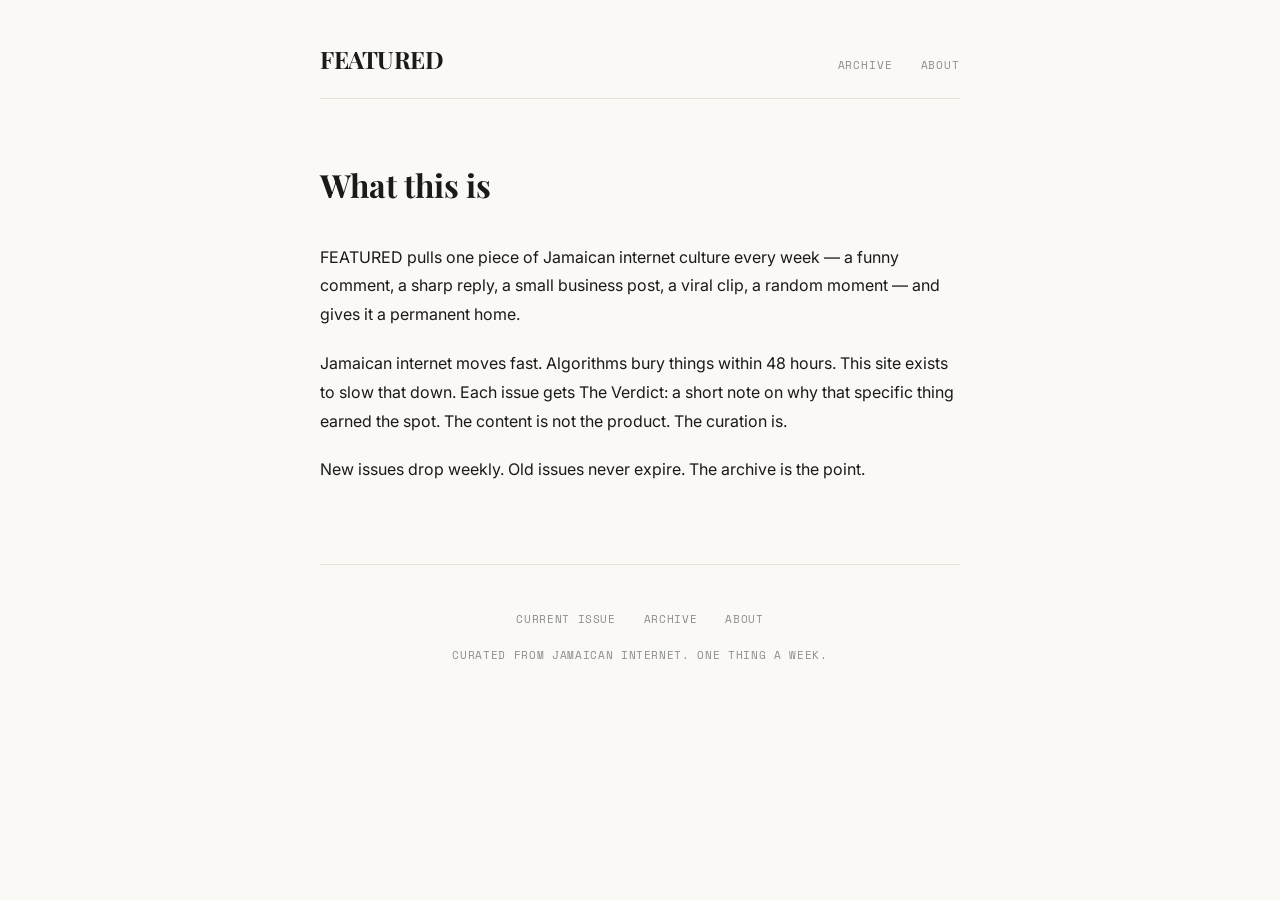
<file: about.html>
<!DOCTYPE html>
<html lang="en">
<head>
    <meta charset="UTF-8">
    <meta name="viewport" content="width=device-width, initial-scale=1.0">
    <title>About — FEATURED</title>
    <link rel="preconnect" href="https://fonts.googleapis.com">
    <link rel="preconnect" href="https://fonts.gstatic.com" crossorigin>
    <link href="https://fonts.googleapis.com/css2?family=Playfair+Display:wght@400;700&family=Space+Mono:wght@400;700&family=Inter:wght@300;400;500&family=Kalam:wght@300;400&display=swap" rel="stylesheet">
    <link rel="stylesheet" href="style.css">
</head>
<body>

    <div class="container">
        
        <header class="header">
            <a href="index.html" class="header-title">FEATURED</a>
            <nav class="header-nav">
                <a href="archive.html">Archive</a>
                <a href="about.html">About</a>
            </nav>
        </header>

        <h1 class="about-header">What this is</h1>
        
        <div class="about-body">
            <p>
                FEATURED pulls one piece of Jamaican internet culture every week — a funny comment, a sharp reply, a small business post, a viral clip, a random moment — and gives it a permanent home.
            </p>
            <p>
                Jamaican internet moves fast. Algorithms bury things within 48 hours. This site exists to slow that down. Each issue gets The Verdict: a short note on why that specific thing earned the spot. The content is not the product. The curation is.
            </p>
            <p>
                New issues drop weekly. Old issues never expire. The archive is the point.
            </p>
        </div>

        <footer class="site-footer">
            <div class="footer-nav">
                <a href="index.html">Current Issue</a>
                <a href="archive.html">Archive</a>
                <a href="about.html">About</a>
            </div>
            <div class="footer-meta">Curated from Jamaican internet. One thing a week.</div>
        </footer>

    </div>

</body>
</html>
</file>
<file: style.css>
@import url('https://fonts.googleapis.com/css2?family=Playfair+Display:wght@400;700&family=Space+Mono:wght@400;700&family=Inter:wght@300;400;500&family=Kalam:wght@300;400&display=swap');

:root {
    --bg: #FBF9F5;
    --text: #1A1A1A;
    --text-muted: #8C8C8C;
    --border: #E5E2DC;
    --accent: #2C2C2C;
}

* {
    margin: 0;
    padding: 0;
    box-sizing: border-box;
}

body {
    background-color: var(--bg);
    color: var(--text);
    font-family: 'Inter', Georgia, serif;
    font-size: 16px;
    line-height: 1.6;
    -webkit-font-smoothing: antialiased;
}

.container {
    max-width: 680px;
    margin: 0 auto;
    padding: 40px 20px 80px;
}

/* Header */
.header {
    display: flex;
    justify-content: space-between;
    align-items: baseline;
    padding-bottom: 20px;
    border-bottom: 1px solid var(--border);
    margin-bottom: 60px;
    flex-wrap: wrap;
    gap: 12px;
}

.header-title {
    font-family: 'Playfair Display', Georgia, serif;
    font-size: 24px;
    font-weight: 700;
    letter-spacing: -0.02em;
    color: var(--text);
    text-decoration: none;
}

.header-title:hover {
    opacity: 0.7;
}

.header-nav {
    font-family: 'Space Mono', monospace;
    font-size: 11px;
    text-transform: uppercase;
    letter-spacing: 0.08em;
}

.header-nav a {
    color: var(--text-muted);
    text-decoration: none;
    margin-left: 20px;
    transition: color 0.2s ease;
}

.header-nav a:hover {
    color: var(--text);
}

/* Issue Meta */
.issue-meta {
    display: flex;
    justify-content: space-between;
    align-items: center;
    margin-bottom: 32px;
    flex-wrap: wrap;
    gap: 12px;
}

.issue-number {
    font-family: 'Space Mono', monospace;
    font-size: 11px;
    color: var(--text-muted);
    text-transform: uppercase;
    letter-spacing: 0.08em;
}

.category-tag {
    font-family: 'Space Mono', monospace;
    font-size: 10px;
    color: var(--text-muted);
    text-transform: uppercase;
    letter-spacing: 0.1em;
    border: 1px solid var(--border);
    padding: 4px 10px;
    border-radius: 2px;
}

/* Media */
.media-container {
    width: 100%;
    margin-bottom: 40px;
    border-radius: 4px;
    overflow: hidden;
    background-color: #F0EDE7;
}

.media-container img {
    width: 100%;
    height: auto;
    display: block;
    object-fit: cover;
}

.media-container video,
.media-container iframe {
    width: 100%;
    aspect-ratio: 16/9;
    border: none;
    display: block;
}

/* Typography */
.headline {
    font-family: 'Playfair Display', Georgia, serif;
    font-size: 28px;
    font-weight: 400;
    line-height: 1.2;
    margin-bottom: 12px;
    letter-spacing: -0.01em;
}

.verdict-label {
    font-family: 'Space Mono', monospace;
    font-size: 11px;
    color: var(--text-muted);
    text-transform: uppercase;
    letter-spacing: 0.08em;
    margin-bottom: 16px;
    display: block;
}

.commentary {
    font-size: 16px;
    line-height: 1.7;
    color: var(--text);
    margin-bottom: 32px;
    max-width: 640px;
}

.source-link {
    font-family: 'Space Mono', monospace;
    font-size: 12px;
    color: var(--accent);
    text-decoration: none;
    border-bottom: 1px solid var(--border);
    padding-bottom: 2px;
    transition: border-color 0.2s ease;
    display: inline-flex;
    align-items: center;
    gap: 6px;
}

.source-link:hover {
    border-color: var(--text);
}

.arrow {
    transition: transform 0.2s ease;
}

.source-link:hover .arrow {
    transform: translateX(4px);
}

/* Archive Teaser */
.teaser {
    border-top: 1px solid var(--border);
    margin-top: 80px;
    padding-top: 40px;
}

.teaser-label {
    font-family: 'Space Mono', monospace;
    font-size: 11px;
    color: var(--text-muted);
    text-transform: uppercase;
    letter-spacing: 0.08em;
    margin-bottom: 24px;
    display: block;
}

.teaser-grid {
    display: grid;
    gap: 20px;
}

.teaser-item {
    display: flex;
    justify-content: space-between;
    align-items: baseline;
    text-decoration: none;
    color: inherit;
    padding-bottom: 16px;
    border-bottom: 1px solid var(--border);
    transition: opacity 0.2s ease;
}

.teaser-item:hover {
    opacity: 0.6;
}

.teaser-item-title {
    font-family: 'Playfair Display', Georgia, serif;
    font-size: 18px;
}

.teaser-item-date {
    font-family: 'Space Mono', monospace;
    font-size: 11px;
    color: var(--text-muted);
    text-transform: uppercase;
    letter-spacing: 0.06em;
    white-space: nowrap;
    margin-left: 16px;
}

/* Footer */
.site-footer {
    border-top: 1px solid var(--border);
    padding-top: 40px;
    margin-top: 80px;
    text-align: center;
}

.footer-nav {
    margin-bottom: 16px;
}

.footer-nav a {
    font-family: 'Space Mono', monospace;
    font-size: 11px;
    color: var(--text-muted);
    text-transform: uppercase;
    letter-spacing: 0.06em;
    text-decoration: none;
    margin: 0 12px;
}

.footer-nav a:hover {
    color: var(--text);
}

.footer-meta {
    font-family: 'Space Mono', monospace;
    font-size: 11px;
    color: var(--text-muted);
    text-transform: uppercase;
    letter-spacing: 0.06em;
}

/* Archive Page */
.archive-header {
    font-family: 'Playfair Display', Georgia, serif;
    font-size: 32px;
    margin-bottom: 8px;
}

.archive-sub {
    font-family: 'Space Mono', monospace;
    font-size: 11px;
    color: var(--text-muted);
    text-transform: uppercase;
    letter-spacing: 0.08em;
    margin-bottom: 48px;
}

.filter-bar {
    margin-bottom: 48px;
    display: flex;
    gap: 8px;
    flex-wrap: wrap;
}

.filter-btn {
    font-family: 'Space Mono', monospace;
    font-size: 11px;
    text-transform: uppercase;
    letter-spacing: 0.06em;
    background: transparent;
    border: 1px solid var(--border);
    color: var(--text-muted);
    padding: 6px 14px;
    cursor: pointer;
    transition: all 0.2s ease;
}

.filter-btn:hover,
.filter-btn.active {
    background: var(--text);
    color: var(--bg);
    border-color: var(--text);
}

/* Polaroid Archive */
.archive-wall {
    display: grid;
    grid-template-columns: repeat(auto-fill, minmax(280px, 1fr));
    gap: 40px;
    padding: 20px 0 60px;
}

.polaroid {
    background: #FFFFFF;
    padding: 14px 14px 32px 14px;
    box-shadow: 
        0 1px 3px rgba(0,0,0,0.08),
        0 4px 12px rgba(0,0,0,0.06),
        0 0 0 1px rgba(0,0,0,0.03);
    transition: transform 0.3s ease, box-shadow 0.3s ease;
    cursor: pointer;
    text-decoration: none;
    color: inherit;
    display: block;
}

.polaroid:hover {
    transform: rotate(0deg) translateY(-6px) scale(1.02) !important;
    box-shadow: 
        0 8px 24px rgba(0,0,0,0.12),
        0 2px 6px rgba(0,0,0,0.08),
        0 0 0 1px rgba(0,0,0,0.04);
    z-index: 10;
}

.polaroid-img-wrap {
    background: #1A1A1A;
    aspect-ratio: 1 / 1;
    overflow: hidden;
    margin-bottom: 16px;
    position: relative;
}

.polaroid-img-wrap img {
    width: 100%;
    height: 100%;
    object-fit: cover;
    display: block;
    opacity: 0.95;
}

.polaroid-img-wrap.contain img {
    object-fit: contain;
    background: #FBF9F5;
}

.polaroid-caption {
    padding: 0 4px;
}

.polaroid-issue {
    font-family: 'Space Mono', monospace;
    font-size: 10px;
    color: var(--text-muted);
    text-transform: uppercase;
    letter-spacing: 0.08em;
    margin-bottom: 6px;
}

.polaroid-title {
    font-family: 'Playfair Display', Georgia, serif;
    font-size: 18px;
    line-height: 1.3;
    margin-bottom: 8px;
    color: var(--text);
}

.polaroid-verdict {
    font-family: 'Kalam', cursive;
    font-size: 15px;
    line-height: 1.5;
    color: var(--text-muted);
    margin-bottom: 12px;
    font-weight: 300;
}

.polaroid-source {
    font-family: 'Space Mono', monospace;
    font-size: 10px;
    color: var(--text-muted);
    text-transform: uppercase;
    letter-spacing: 0.06em;
    border-top: 1px solid var(--border);
    padding-top: 10px;
    display: flex;
    justify-content: space-between;
    align-items: center;
}

/* Scattered rotations — desktop only */
@media (min-width: 641px) {
    .polaroid:nth-child(odd) { transform: rotate(-2.5deg); }
    .polaroid:nth-child(even) { transform: rotate(1.5deg); }
    .polaroid:nth-child(3n) { transform: rotate(-1deg); }
    .polaroid:nth-child(5n) { transform: rotate(2.5deg); }
    .polaroid:nth-child(7n) { transform: rotate(-0.5deg); }
}

/* About Page */
.about-header {
    font-family: 'Playfair Display', Georgia, serif;
    font-size: 32px;
    margin-bottom: 32px;
}

.about-body {
    font-size: 16px;
    line-height: 1.8;
    margin-bottom: 24px;
}

.about-body p {
    margin-bottom: 20px;
}

/* Archived Issue Banner */
.archived-banner {
    background: var(--text);
    color: var(--bg);
    font-family: 'Space Mono', monospace;
    font-size: 11px;
    text-transform: uppercase;
    letter-spacing: 0.08em;
    padding: 12px 20px;
    margin: -40px -20px 40px;
    text-align: center;
}

.archived-banner a {
    color: var(--bg);
    text-decoration: underline;
}

/* Responsive */
@media (max-width: 640px) {
    .header {
        flex-direction: column;
        gap: 12px;
        align-items: flex-start;
    }

    .headline {
        font-size: 24px;
    }

    .media-container {
        margin-left: -20px;
        margin-right: -20px;
        border-radius: 0;
        width: calc(100% + 40px);
    }

    .archive-header {
        font-size: 26px;
    }

    .archive-wall {
        grid-template-columns: 1fr;
        gap: 32px;
        padding: 10px 0 40px;
    }
    
    .polaroid {
        transform: none !important;
    }

    .archived-banner {
        margin-left: -20px;
        margin-right: -20px;
    }
}
</file>
